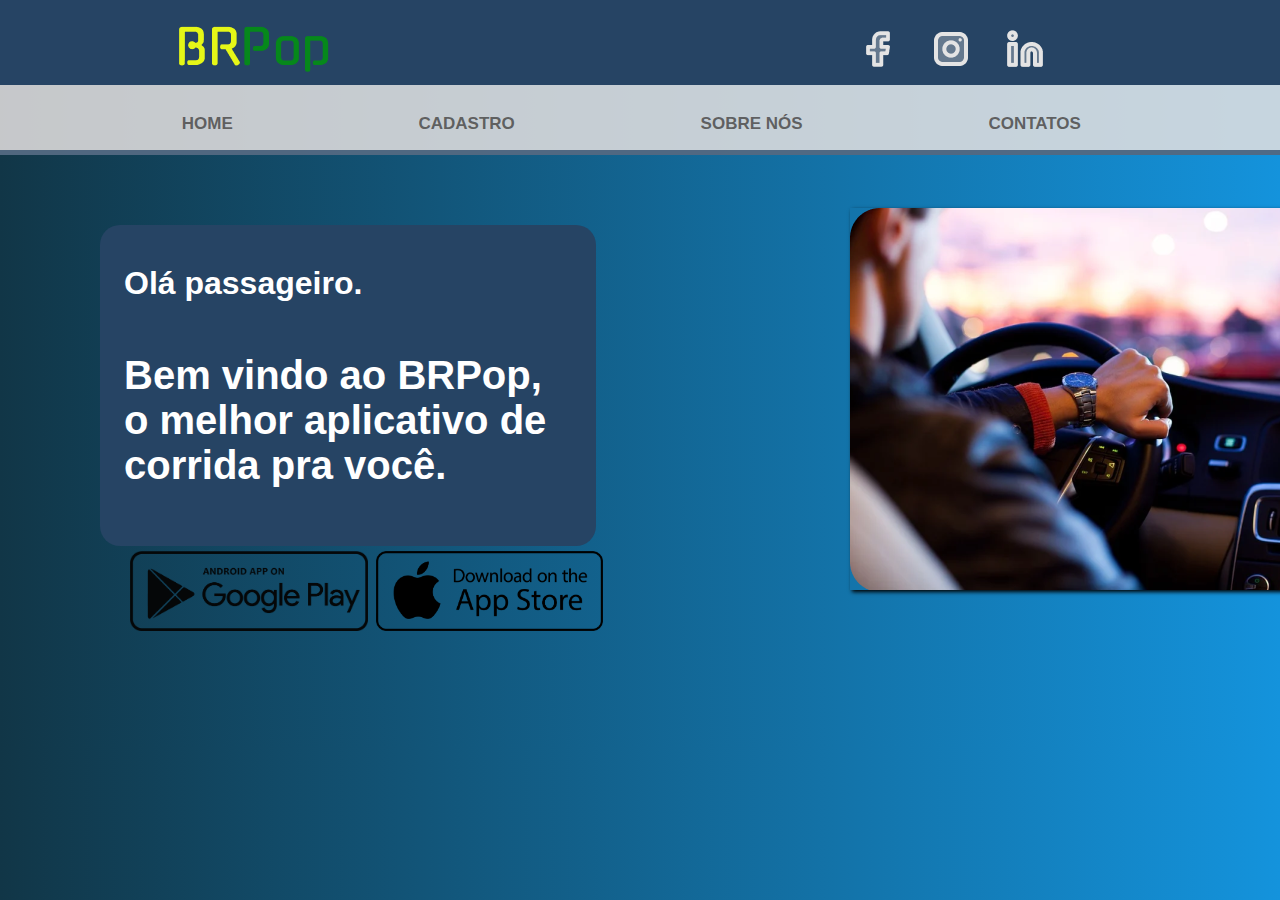
<file: BRPop-main/index.html>
<!DOCTYPE html>
<html lang="pt">
<head> 
    <script src="index.js" defer></script>
    <link rel="stylesheet" type="text/css" href="css/main.css">
    <title>BRPop</title>
    <meta name="viewport" content="width=device-width, initial-scale=1.0, maximum-scale=1.0">
</head>
<!------------------FUNDO DO SITE---------------------------------------->
<body class="fundocor">
<!-------------------MENU PRINCIPAL DO SITE------------------------------>
    <header class="menu-principal">
        <main>
            <div>
<!------------------LOGO DO SITE------------------------------------------>
            <div class="logo">
                <a href="index.html"><img src="./img/logo.png"></a>
            </div>
<!------------------REDES SOCIAIS DO SITE---------------------------------->
            <div class="redes-sociais">
                <ul>
                    <li><a href="https://pt-br.facebook.com/"> 
                           <img src="./img/facebook.png"> 
                        </a>
                    </li>
                    <li><a href="https://www.instagram.com/"> 
                            <img src="./img/instagram.png"> 
                        </a>
                    </li>
                    <li><a href="https://www.linkedin.com/"> 
                            <img src="./img/linkedin.png"> 
                        </a>
                    </li>
                </ul>
            </div>
         </div>
        </main>
    </header>
<!------------------MENU DE NAVEGAÇÃO--------------------------------->
    <main>
        <div class="header-2">
            <div class="menu">
                <nav>
                    <ul>
                        <li> <a href="index.html">Home</a></li>
                        <li> <a href="cadastro.html">Cadastro</a></li>
                        <li> <a href="sobre-nos.html">Sobre Nós</a></li>
                        <li> <a href="Pag-contato.html">Contatos</a></li>
                    </ul>
                </nav>
            </div>
        </div>
    </main>
    <!---------------CONTEÚDO DO SITE-------------------------------->
        <section>
            <div class="home">
                <div class="home-container">
                    <div class="box-home-container">
                        <div class="home-texto">
                            <span class="home-titulo">Olá passageiro.</span>
                            <h1>Bem vindo ao BRPop, o melhor aplicativo de corrida pra você.</h1>
                        </div>
                        <div class="containerdosbotoes">
                            <a href="https://play.google.com/store/games?device=windows"><img src="./img/kindpng_1679882.png" class="botao-google-play"></a>
                            <a href="https://www.apple.com/app-store/"><img src="./img/222-2228956_app-store-logo-app-store-icon-white.png" class="botao-apple-store"></a>
                        </div>
                        <div class="carrossel">
                            <div class="container-carrossel" id="img">
                                <img src="./img/motorista1.png">
                                <img src="./img/motorista2.png">
                                <img src="./img/motorista3.png">
                                <img src="./img/motorista4.png">
                            </div>
                    </div>    
                    </div>
                </div>
            </div>
        </section>
        
    <!-----------------RODAPÉ------------------------------->

</body>
</html>
</file>
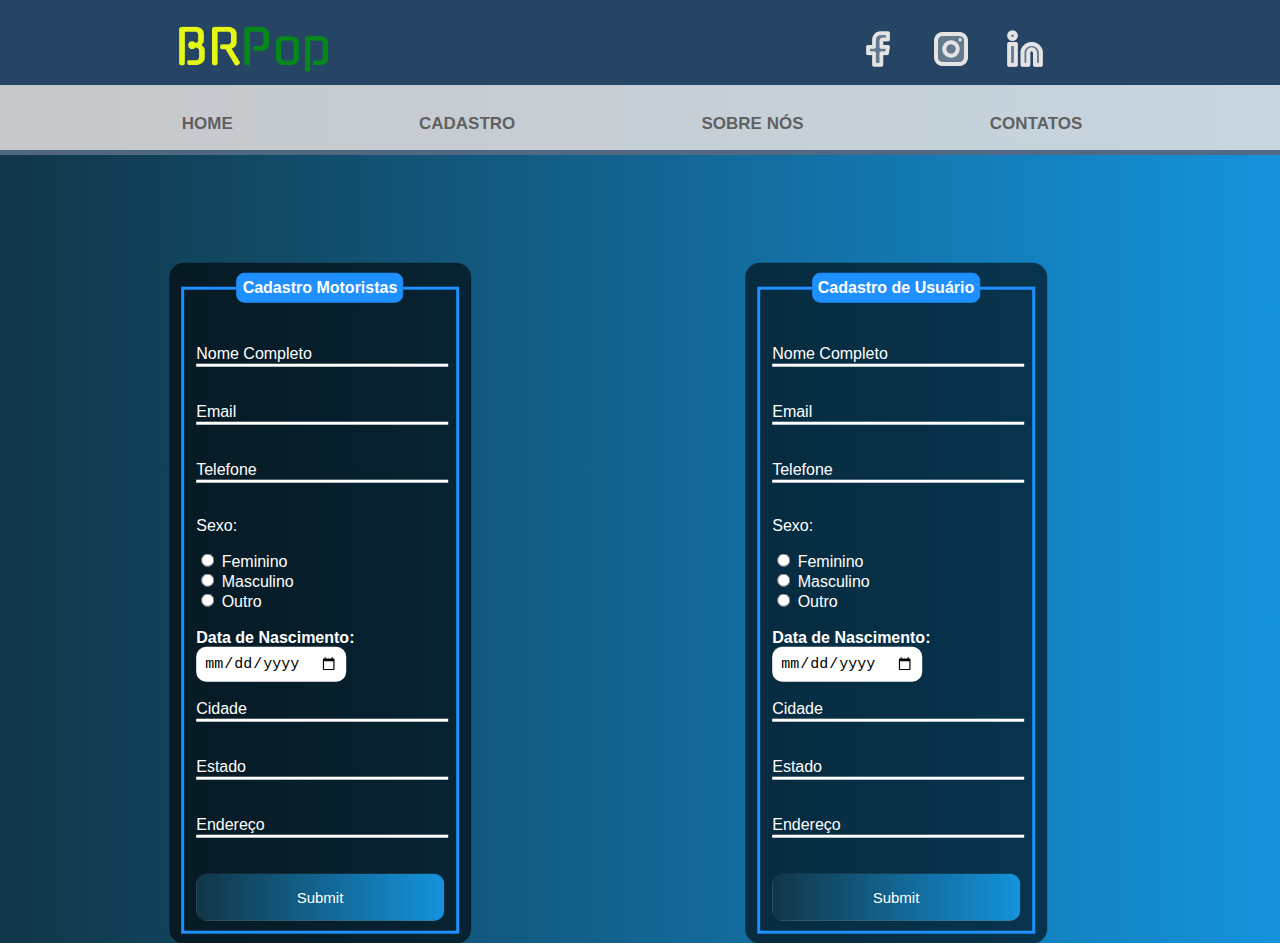
<file: BRPop-main/cadastro.html>
<!DOCTYPE html>
<html lang="pt">
<head> 
<!-------------LINK DO CSS PARA O INDEX.HTML----------------------------->
    <link rel="stylesheet" type="text/css" href="css/cadastro.css">
    <title>BRPop</title>
    <meta name="viewport" content="width=device-width, initial-scale=1.0, maximum-scale=1.0">
</head>
<!------------------FUNDO DO SITE---------------------------------------->
<body class="fundocor">
<!-------------------MENU PRINCIPAL DO SITE------------------------------>
    <header class="menu-principal">
        <main>
            <div>
<!------------------LOGO DO SITE------------------------------------------>
            <div class="logo">
                <a href="index.html"><img src="./img/logo.png"></a>
            </div>
<!------------------REDES SOCIAIS DO SITE---------------------------------->
            <div class="redes-sociais">
                <ul>
                    <li><a href="https://pt-br.facebook.com/"> 
                           <img src="./img/facebook.png"> 
                        </a>
                    </li>
                    <li><a href="https://www.instagram.com/"> 
                            <img src="./img/instagram.png"> 
                        </a>
                    </li>
                    <li><a href="https://www.linkedin.com/"> 
                            <img src="./img/linkedin.png"> 
                        </a>
                    </li>
                </ul>
            </div>
         </div>
        </main>
    </header>
<!------------------MENU DE NAVEGAÇÃO--------------------------------->
    <main>
        <div class="header-2">
            <div class="menu">
                <nav>
                    <ul>
                        <li> <a href="index.html">Home</a></li>
                        <li> <a href="cadastro.html">Cadastro</a></li>
                        <li> <a href="sobre-nos.html">Sobre Nós</a></li>
                        <li> <a href="Pag-contato.html">Contatos</a></li>
                    </ul>
                </nav>
            </div>
        </div>
    </main>
<!--------------------CADASTRO------------------------------------------>
    <div class="box">
        <form action="">
            <fieldset>
                <legend><b>Cadastro Motoristas</b></legend>
                <br><br>
                <div class="inputBox">
                    <input type="text" name="nome" id="nome" class="inputUser" required>
                    <label for="nome" class="labelInput">Nome Completo</label>
                </div>
                <br><br>
                <div class="inputBox">
                    <input type="text" name="email" id="email" class="inputUser" required>
                    <label for="email" class="labelInput">Email</label>
                </div>        
                <br><br>        
                <div class="inputBox">
                    <input type="tel" name="telefone" id="telefone" class="inputUser" required>
                    <label for="telefone" class="labelInput">Telefone</label>
                </div>
                <br>
                <p>Sexo:</p>
                <input type="radio" id="feminino" name="genero" value="feminino" required>
                <label for="feminino">Feminino</label>
                <br>
                <input type="radio" id="masculino" name="genero" value="masculino" required>
                <label for="masculino">Masculino</label>
                <br>
                <input type="radio" id="outro" name="genero" value="outro" required>
                <label for="outro">Outro</label>
                <br>
                <br>
                
                    <label for="data_nascimento"><b>Data de Nascimento:</b></label>
                    <input type="date" name="data_nascimento" id="data_nascimento"  required>
                
                <br><br>
                <div class="inputBox">
                    <input type="text" name="cidade" id="cidade" class="inputUser" required>
                    <label for="cidade" class="labelInput">Cidade</label>
                </div>
                <br><br>
                <div class="inputBox">
                    <input type="text" name="estado" id="estado" class="inputUser" required>
                    <label for="estado" class="labelInput">Estado</label>
                </div>
                <br><br>
                <div class="inputBox">
                    <input type="text" name="endereço" id="endereço" class="inputUser" required>
                    <label for="endereço" class="labelInput">Endereço</label>
                </div>
                <br><br>
                <input type="submit" name="submit" id="submit">
            </fieldset>
        </form>
    </div>
    <div class="box2">
        <fieldset>
            <legend><b>Cadastro de Usuário</b></legend>
            <br><br>
            <div class="inputBox">
                <input type="text" name="nome" id="nome" class="inputUser" required>
                <label for="nome" class="labelInput">Nome Completo</label>
            </div>
            <br><br>
            <div class="inputBox">
                <input type="text" name="email" id="email" class="inputUser" required>
                <label for="email" class="labelInput">Email</label>
            </div>        
            <br><br>        
            <div class="inputBox">
                <input type="tel" name="telefone" id="telefone" class="inputUser" required>
                <label for="telefone" class="labelInput">Telefone</label>
            </div>
            <br>
            <p>Sexo:</p>
            <input type="radio" id="feminino" name="genero" value="feminino" required>
            <label for="feminino">Feminino</label>
            <br>
            <input type="radio" id="masculino" name="genero" value="masculino" required>
            <label for="masculino">Masculino</label>
            <br>
            <input type="radio" id="outro" name="genero" value="outro" required>
            <label for="outro">Outro</label>
            <br>
            <br>
            
                <label for="data_nascimento"><b>Data de Nascimento:</b></label>
                <input type="date" name="data_nascimento" id="data_nascimento"  required>
            
            <br><br>
            <div class="inputBox">
                <input type="text" name="cidade" id="cidade" class="inputUser" required>
                <label for="cidade" class="labelInput">Cidade</label>
            </div>
            <br><br>
            <div class="inputBox">
                <input type="text" name="estado" id="estado" class="inputUser" required>
                <label for="estado" class="labelInput">Estado</label>
            </div>
            <br><br>
            <div class="inputBox">
                <input type="text" name="endereço" id="endereço" class="inputUser" required>
                <label for="endereço" class="labelInput">Endereço</label>
            </div>
            <br><br>
            <input type="submit" name="submit" id="submit">
        </fieldset>
    </div>
</file>
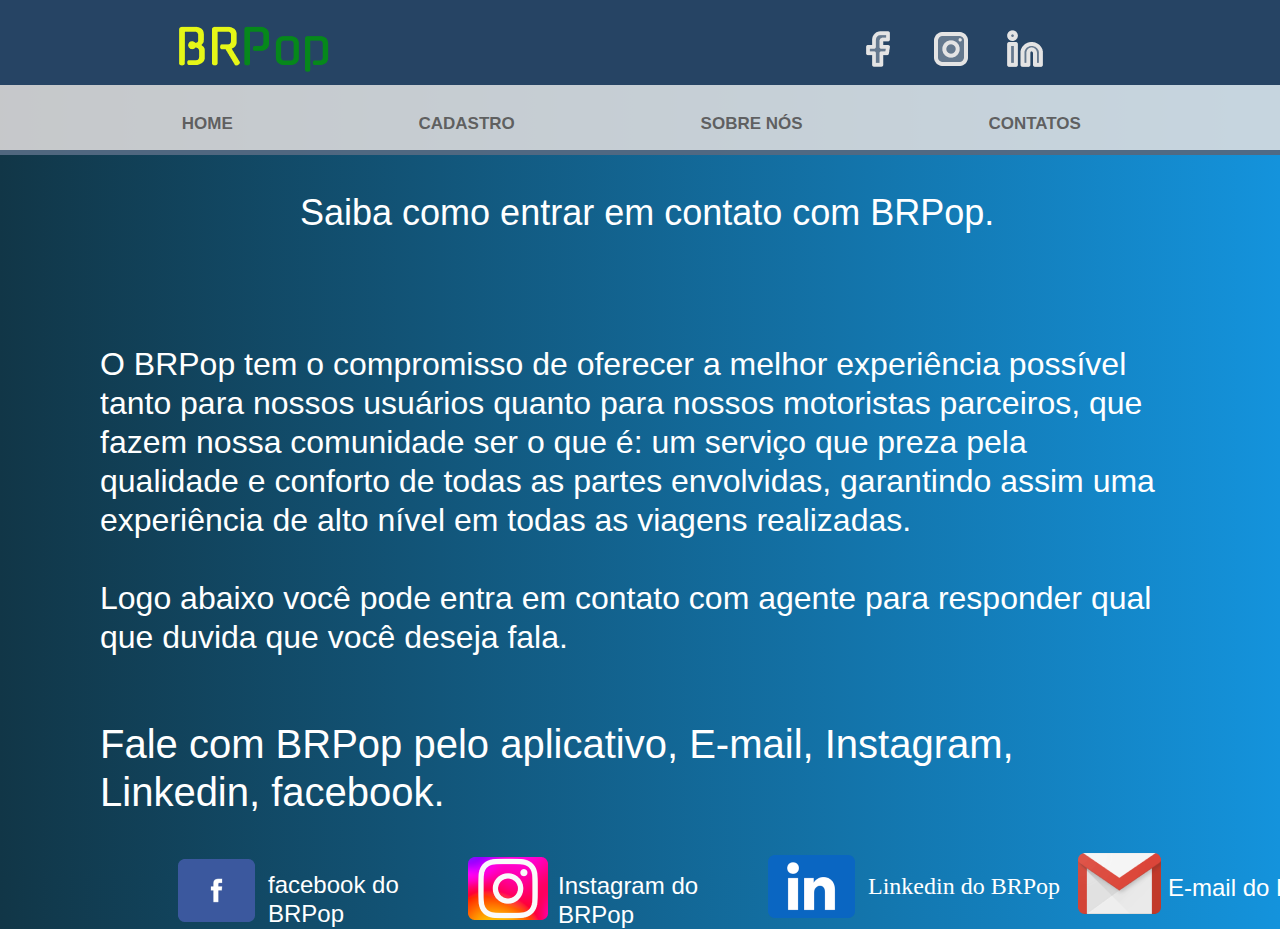
<file: BRPop-main/Pag-contato.html>
<!DOCTYPE html>
<html lang="pt">
<head> 
<!-------------LINK DO CSS PARA O INDEX.HTML----------------------------->
    <link rel="stylesheet" type="text/css" href="css/Pag-contato.css">
    <title>BRPop</title>
</head>
<!------------------FUNDO DO SITE---------------------------------------->
<body class="fundocor">
<!-------------------MENU PRINCIPAL DO SITE------------------------------>
    <header class="menu-principal">
        <main>
            <div>
<!------------------LOGO DO SITE------------------------------------------>
            <div class="logo">
                <a href="index.html"><img src="./img/logo.png"></a>
            </div>
<!------------------REDES SOCIAIS DO SITE---------------------------------->
            <div class="redes-sociais">
                <ul>
                    <li><a href="https://pt-br.facebook.com/"> 
                           <img src="./img/facebook.png"> 
                        </a>
                    </li>
                    <li><a href="https://www.instagram.com/"> 
                            <img src="./img/instagram.png"> 
                        </a>
                    </li>
                    <li><a href="https://www.linkedin.com/"> 
                            <img src="./img/linkedin.png"> 
                        </a>
                    </li>
                </ul>
            </div>
         </div>
        </main>
    </header>
<!------------------MENU DE NAVEGAÇÃO--------------------------------->
    <main>
        <div class="header-2">
            <div class="menu">
                <nav>
                    <ul>
                        <li> <a href="index.html">Home</a></li>
                        <li> <a href="cadastro.html">Cadastro</a></li>
                        <li> <a href="sobre-nos.html">Sobre Nós</a></li>
                        <li> <a href="Pag-contato.html">Contatos</a></li>
                    </ul>
                </nav>
            </div>
        </div>
    </main>
<!---------------CONTEÚDO DO SITE-------------------------------->
    <main>
<!---------------------------TEXTO 1----------------------------------------------------------->
        <div class="texto">
            <p>Saiba como entrar em contato com BRPop.</p>
        </div>
<!------------------------------------------TETXTO 2----------------------------------------------------------------------------------->        
        <div class="texto2">
            <p> O BRPop tem o compromisso de oferecer a melhor experiência possível tanto para nossos usuários quanto para nossos motoristas parceiros,
                 que fazem nossa comunidade ser o que é: um serviço que preza pela qualidade e conforto de todas as partes envolvidas,
                 garantindo assim uma experiência de alto nível em todas as viagens realizadas.<br><br>
                 Logo abaixo você pode entra em contato com agente para responder qual que duvida que você deseja fala.</p>
        </div>
<!------------------------------------------------TEXTO 3------------------------------------------------------------------------------------------>
        <div class="texto3">
            <p>Fale com BRPop pelo aplicativo, E-mail, Instagram, Linkedin, facebook.</p>
        </div>
        <!------------------------------------ICONES DE CONTATOS---------------------------------------------------------------------------------------------->
        <div class="contatos">
                <div class="icone">
                    <a href="https://pt-br.facebook.com/"> 
                        <img src="./img/icone-fecebook.png"> 
                    </a>
                </div>
                <div class="icone2">
                    <a href="https://www.instagram.com/"> 
                        <img src="./img/icone-instagram.jpg"> 
                    </a>
                </div>
                <div class="icone3">
                    <a href="https://www.linkedin.com/"> 
                        <img src="./img/icone-linkedin.jpg"> 
                    </a>
                </div>
                <div class="icone4">
                    <a href="https://www.google.com/intl/pt-BR/gmail/about/"> 
                        <img src="./img/icone-e-mail.jpg">
                    </a>
                </div>
<!-------------------------------------------------NOMES DO LADOS DOS ICONES----------------------------------------------------------------------------------->
                <div class="texto4">
                    <p>E-mail do BRPop</p>
                </div>
                <div class="texto5">
                    <p>Linkedin do BRPop</p>
                </div>
                <div class="texto6">
                    <p>Instagram do BRPop</p>
                </div>
                <div class="texto7">
                    <p>facebook do BRPop</p>
                </div>
        </div>
    </main>
    <!-----------------RODAPÉ------------------------------->

</body>
</html>
</file>
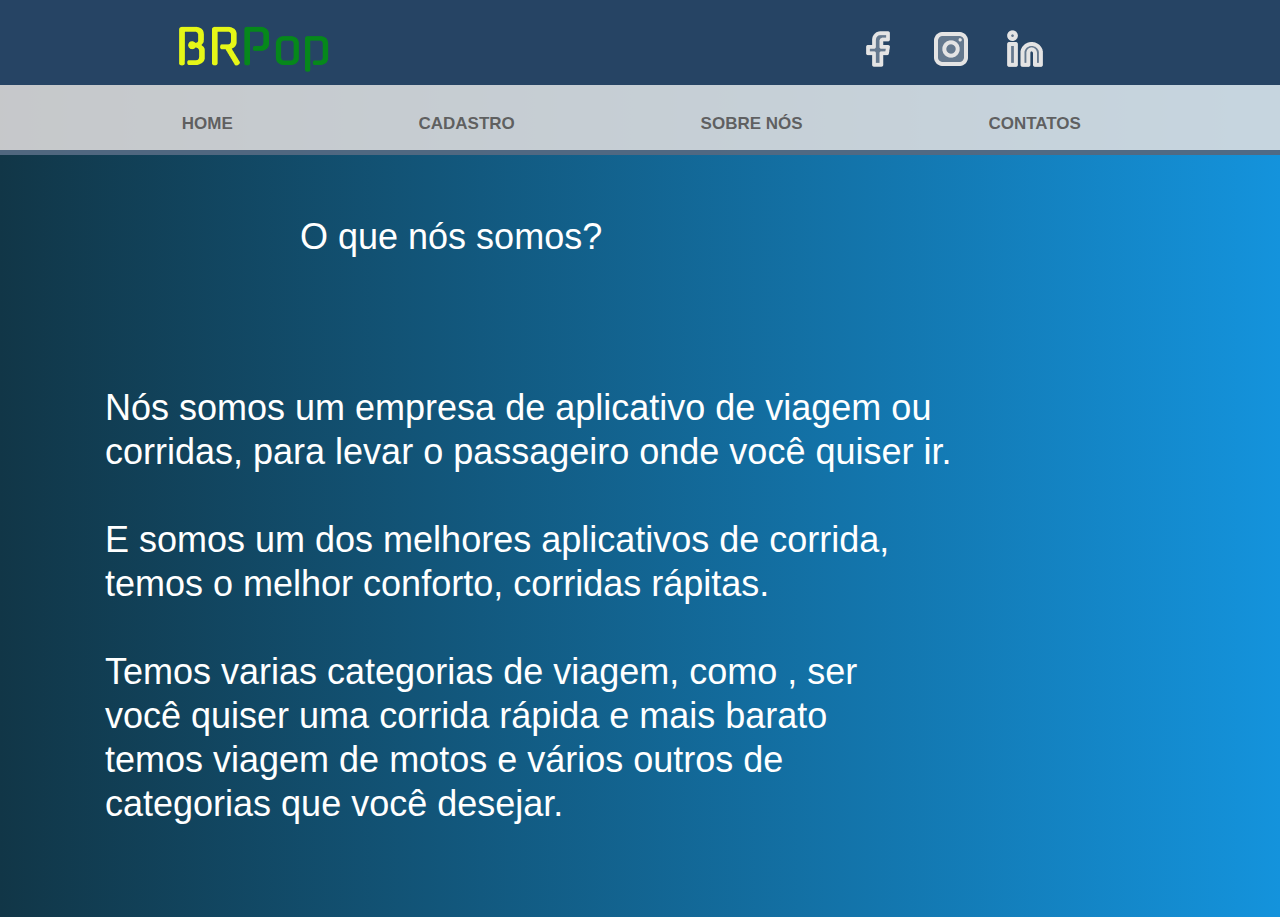
<file: BRPop-main/sobre-nos.html>
<!DOCTYPE html>
<html lang="pt">
<head> 
<!-------------LINK DO CSS PARA O INDEX.HTML----------------------------->
    <link rel="stylesheet" type="text/css" href="css/sobre-nos.css">
    <title>BRPop</title>
    <meta name="viewport" content="width=device-width, initial-scale=1.0, maximum-scale=1.0">
</head>
<!------------------FUNDO DO SITE---------------------------------------->
<body class="fundocor">
<!-------------------MENU PRINCIPAL DO SITE------------------------------>
    <header class="menu-principal">
        <main>
            <div>
<!------------------LOGO DO SITE------------------------------------------>
            <div class="logo">
                <img src="./img/logo.png">
            </div>
<!------------------REDES SOCIAIS DO SITE---------------------------------->
            <div class="redes-sociais">
                <ul>
                    <li><a href="https://pt-br.facebook.com/"> 
                           <img src="./img/facebook.png"> 
                        </a>
                    </li>
                    <li><a href="https://www.instagram.com/"> 
                            <img src="./img/instagram.png"> 
                        </a>
                    </li>
                    <li><a href="https://www.linkedin.com/"> 
                            <img src="./img/linkedin.png"> 
                        </a>
                    </li>
                </ul>
            </div>
         </div>
        </main>
    </header>
<!------------------MENU DE NAVEGAÇÃO--------------------------------->
    <main>
        <div class="header-2">
            <div class="menu">
                <nav>
                    <ul>
                        <li> <a href="index.html">Home</a></li>
                        <li> <a href="cadastro.html">Cadastro</a></li>
                        <li> <a href="sobre-nos.html">Sobre Nós</a></li>
                        <li> <a href="Pag-contato.html">Contatos</a></li>
                    </ul>
                </nav>
            </div>
        </div>
    </main>
<!---------------CONTEÚDO DO SITE-------------------------------->
    <main>
        <dvi>
<!----------------------------TITULO 1---------------------------------------------------------------->
            <p class="titulo">O que nós somos?</p>
<!------------------------------------TITULO 2-------------------------------------------------------->
            <p class="titulo2">Nós somos um empresa de aplicativo de viagem ou corridas, para levar o passageiro onde você quiser ir.<br><br>
                E somos um dos melhores aplicativos de corrida,<br>
                temos o melhor conforto, corridas rápitas.<br><br>
                Temos varias categorias de viagem, como , ser <br>você quiser uma corrida rápida e mais barato <br>temos viagem de motos e vários outros de <br>categorias que você desejar. </p>
        </dvi>
<!---------------------------------------------IMAGEM DO MOTORISTA----------------------------------------------------->
        <div class="img-motorista">
        
        </div>
    </main>
<!-----------------RODAPÉ------------------------------->
    </body>
    </html>
</file>
<file: BRPop-main/css/main.css>
/*--------------------------------AJUSTE DO BODY NO HTML----------------------------------------*/

body {
    margin: 0 auto;
    width: 100%;
    height: 100%;
}
ul{
    padding: 0px!important;
}
main {
    margin: 0 auto;
    width: 100%;
    position: relative;
}

/*----------------FUNDO DO SITE-------------------------------------------------*/

.fundocor{
    background-image: linear-gradient(to left, rgb(20, 147, 220), rgb(17, 54, 71) );
}

/*-----------------MENU PRICIPAL DO SITE----------------------------------------*/

.menu-principal {
    width: 100%;
    background-color:#264464;
    height: 85px;
}

/*--------------------LOGO DO SITE BRPOP----------------------------------------*/

.logo{
    float:left;
    width: 30%;
    margin-top: 2%;
    margin-left: 14%;
    
}

/*------------------REDES SOCIAIS DO SITE---------------------------------------*/

.redes-sociais ul li {
    float: left;
    list-style: none;
    margin-right: 8%;
}
.redes-sociais {
    margin-top: 1%;
    width: 33%;
    float: right;
}
/*----------------------BARRA DE MENU DE NAVEGAÇÃO COM ANIMAÇÃO----------------------------*/
.menu nav ul li a:hover {
    color: #2600ffbc;
 }
/*-------------------BARRA DE MENU DE NAVEGAÇÃO----------------------------------------*/

.header-2 {
    padding-top: 0.1px;
    background-color: rgba(227, 224, 224, 0.864);
    width: 100%;
    border-bottom: 5px solid #264464bc;
}
.header-2 ul li {
    color: #555555e8;
    padding-top: 1%;
    list-style: none;
    display: inline-block;
    margin-left: 14.2%;
}
.header-2 ul li a{
    color: #555555e8;
    text-decoration: none;
    font-size: 17px;
    text-transform: uppercase;
    font-family: Arial, Helvetica, sans-serif;
    font-weight: bold;
}

/*------------------CONTEÚDO DO SITE-------------------------------------*/ 

.home {
    height: 480px;
    width: 100%;
    padding: 100px 0 10px 0;
    display: flex;
    flex-direction: column;
    gap: 40px;
}

.container {
    display: inline-block;
    width: 100%;
    margin-right: auto;
    margin-left: auto;
}

.home-titulo {
    font-weight: bold;
    font-family: Arial, Helvetica, sans-serif;
    font-size: 32px;
    color: white;
}

.home-texto {
    display: flex;
    flex-direction: column;
    gap: 24px;
    background: #264464;
    border-radius: 20px;
    padding: 40px 24px 32px;
    position: relative;
    width: 35%;
    left: 100px;
    font-family: Arial, Helvetica, sans-serif;
    color: white;
    margin-top: -30px;
}

.home-texto h1 {
    font-size: 40px;
    font-family: Arial, Helvetica, sans-serif;
}

.containerdosbotoes {
    display: flex;
    gap: 8px;
    height: 80px;
    margin-left: 130px;
}

.botao-google-play {
    height: 100%;
    width:  100%;
    margin-top: 5px;
    
}

.botao-apple-store{
    height: 100%;
    width: 100%;
    margin-top: 5px;
}

.carrossel {
    display: flex;
    box-shadow: 2px 2px 4px black;
    overflow: hidden;
    max-width: 540px;
    width: 539px;
    height: 382px;
    margin-left: 850px;
    margin-top: -418px;
}

.container-carrossell {
    display: flex;
    transition: transform 0.5 ease-in-out;
    transform: translateX(0);
}

.container-carrossell img{
    object-fit: cover;
    width: 539px;
    height: 382px;
}
</file>
<file: BRPop-main/css/cadastro.css>
/*--------------------------------AJUSTE DO BODY NO HTML----------------------------------------*/

body {
    margin: 0 auto;
    width: 100%;
    height: 100%;
    font-family: Arial, Helvetica, sans-serif;
}
ul{
    padding: 0px!important;
}
main {
    margin: 0 auto;
    width: 100%;
    position: relative;
}

/*----------------FUNDO DO SITE-------------------------------------------------*/

.fundocor{
    background-image: linear-gradient(to left, rgb(20, 147, 220), rgb(17, 54, 71) );
}

/*-----------------MENU PRICIPAL DO SITE----------------------------------------*/

.menu-principal {
    width: 100%;
    background-color:#264464;
    height: 85px;
}

/*--------------------LOGO DO SITE BRPOP----------------------------------------*/

.logo{
    float:left;
    width: 30%;
    margin-top: 2%;
    margin-left: 14%;
    
}

/*------------------REDES SOCIAIS DO SITE---------------------------------------*/

.redes-sociais ul li {
    float: left;
    list-style: none;
    margin-right: 8%;
}
.redes-sociais {
    margin-top: 1%;
    width: 33%;
    float: right;
}
/*----------------------BARRA DE MENU DE NAVEGAÇÃO COM ANIMAÇÃO----------------------------*/
.menu nav ul li a:hover {
    color: #2600ffbc;
 }
/*-------------------BARRA DE MENU DE NAVEGAÇÃO----------------------------------------*/

.header-2 {
    padding-top: 0.1px;
    background-color: rgba(227, 224, 224, 0.864);
    width: 100%;
    border-bottom: 5px solid #264464bc;
}
.header-2 ul li {
    color: #555555e8;
    padding-top: 1%;
    list-style: none;
    display: inline-block;
    margin-left: 14.2%;
}
.header-2 ul li a{
    color: #555555e8;
    text-decoration: none;
    font-size: 17px;
    text-transform: uppercase;
    font-family: Arial, Helvetica, sans-serif;
    font-weight: bold;
}
/*----------------------CADASTRO DE MOTORISTAS-----------------------------*/
.box{
    color: white;
    position: absolute;
    top: 67%;
    left: 25%;
    transform: translate(-50%,-50%);
    background-color: rgba(0, 0, 0, 0.6);
    padding: 10px;
    border-radius: 15px;
    width: 22%;
}
/*-----------------------CADASTRO USUÁRIOS---------------------------------*/
.box2{
    color: white;
    position: absolute;
    top: 67%;
    left: 70%;
    transform: translate(-50%,-50%);
    background-color: rgba(0, 0, 0, 0.6);
    padding: 10px;
    border-radius: 15px;
    width: 22%;
}
/*-----------------------EDIÇÃO DOS DOIS FIELDSETS---------------*/
fieldset{
    border: 3px solid dodgerblue ;
}
legend{
    border: 1px solid dodgerblue;
    padding: 5px;
    background-color: dodgerblue;
    text-align: center;
    border-radius: 8px;
}
/*-----------------------EDIÇÃO DOS INPUTS-----------------------*/
.inputBox{
    position: relative;
}
.inputUser{
    background: none;
    border: none;
    border-bottom: solid white;
    outline: none;
    color: white;
    font-size: 15px;
    width: 100%;
    letter-spacing: 2px;
}
.labelInput{
    position: absolute;
    top: 0px;
    left: 0px;
    pointer-events: none;
    transition: .5s;
}
/*----------------------ANIMAÇÃO NOS INPUTS------------------------*/
.inputUser:focus ~ .labelInput,
.inputUser:valid ~ .labelInput{
    top:-20px;
    font-size: 12px;
    color: dodgerblue;
}
/*-----------------------DATA DE NASCIMENTO----------------------*/
#data_nascimento{
    border: none;
    padding: 8px;
    border-radius: 10px;
    font-size: 15px;
}
/*------------------------BOTÃO ENVIAR----------------------------*/
#submit{
    background-image: linear-gradient(to left, rgb(20, 147, 220), rgb(17, 54, 71) );
    width: 100%;
    border: none;
    padding: 15px;
    color: white;
    font-size: 15px;
    cursor: pointer;
    border-radius: 10px;
}
</file>
<file: BRPop-main/css/Pag-contato.css>
/*--------------------------------AJUSTE DO BODY NO HTML----------------------------------------*/
body {
    margin: 0 auto;
    width: 100%;
    height: 100%;
}

ul{
    padding: 0px!important;
}
main {
    margin: 0 auto;
    width: 100%;
    position: relative;

}


/*----------------FUNDO DO SITE-------------------------------------------------*/

.fundocor{
    background-image: linear-gradient(to left, rgb(20, 147, 220), rgb(17, 54, 71) );
}

/*-----------------MENU PRICIPAL DO SITE----------------------------------------*/

.menu-principal {
    width: 100%;
    background-color:#264464;
    height: 85px;
}

/*--------------------LOGO DO SITE BRPOP----------------------------------------*/

.logo{
    float:left;
    width: 30%;
    margin-top: 2%;
    margin-left: 14%;
    
}

/*------------------REDES SOCIAIS DO SITE---------------------------------------*/

.redes-sociais ul li {
    float: left;
    list-style: none;
    margin-right: 8%;
}
.redes-sociais {
    margin-top: 1%;
    width: 33%;
    float: right;
}
/*----------------------BARRA DE MENU DE NAVEGAÇÃO COM ANIMAÇÃO----------------------------*/
.menu nav ul li a:hover {
    color: #2600ffbc;
 }

/*-------------------BARRA DE MENU DE NAVEGAÇÃO----------------------------------------*/

.header-2 {
    padding-top: 0.1px;
    background-color: rgba(227, 224, 224, 0.864);
    width: 100%;
    border-bottom: 5px solid #264464bc;
}
.header-2 ul li {
    color: #555555e8;
    padding-top: 1%;
    list-style: none;
    display: inline-block;
    margin-left: 14.2%;
}
.header-2 ul li a{
    color: #555555e8;
    text-decoration: none;
    font-size: 17px;
    text-transform: uppercase;
    font-family: Arial, Helvetica, sans-serif;
    font-weight: bold;
}

/*----------------------------------------TEXTOS DA PAGINA CONTATO----------------------------------------*/

.texto {
    display: flex;
    width: 764px;
    height: 58px;
    margin-left: 300px;
    top: 30px;

    font-family: Arial, Helvetica, sans-serif;
    font-style: normal;
    font-weight: 400;
    font-size: 36px;
    line-height: 44px;

    color: white;
}

.texto2 {
    display: flex;
    width: 1065px;
    height: 367px;
    margin-left: 100px;
    margin-top: 100px;

    font-family: Arial, Helvetica, sans-serif;
    font-style: normal;
    font-weight: 400;
    font-size: 32px;
    line-height: 39px;

    color: white;
}

.texto3 {
    display: flex;
    width: 1026px;
    height: 129px;
    margin-left: 100px;
    top: 100px;

    font-family: Arial, Helvetica, sans-serif;
    font-style: normal;
    font-weight: 400;
    font-size: 40px;
    line-height: 48px;

    color: white;
}

/*-----------------------------ICONES PARA CONTATOS--------------------------------------*/
.contatos{
    padding-left: 10%;
}
.icone{
    display: flex;
    width: 77px;
    height: 63px;
    margin-left: 50px;
    margin-top: 50px;
}

.icone2 {
    display: flex;
    width: 80px;
    height: 63px;
    margin-left: 340px;
    margin-top: -65px;

}

.icone3 {
    display: flex;
    width: 87px;
    height: 63px;
    margin-left: 640px;
    margin-top: -65px;
}

.icone4 {
    display: flex;
    width: 95px;
    height: 66px;
    margin-left: 950px;
    margin-top: -65px;
}

/*----------------------------TEXTOS DO LADO DOS ICONES-----------------------------------------*/

.texto5 {
    display: flex;
    width: 207px;
    height: 29px;
    margin-left: 740px; 
    margin-top: -30px;

    font-family: 'Inter';
    font-style: normal;
    font-weight: 400;
    font-size: 24px;
    line-height: 29px;

    color: white;
}

.texto6 {
    display: flex;
    width: 207px;
    height: 29px;
    margin-left: 430px ; 
    margin-top: -30px;

    font-family: Arial, Helvetica, sans-serif;
    font-style: normal;
    font-weight: 400;
    font-size: 24px;
    line-height: 29px;

    color: white;
}

.texto4 {
    display: flex;
    width: 207px;
    height: 29px;
    margin-left: 1040px;
    margin-top: -70px;

    font-family: Arial, Helvetica, sans-serif;
    font-style: normal;
    font-weight: 400;
    font-size: 24px;
    line-height: 29px;

    color: white;
}

.texto7 {
    display: flex;
    width: 207px;
    height: 29px;
    margin-left: 140px;
    margin-top: -30px;

    font-family: Arial, Helvetica, sans-serif;
    font-style: normal;
    font-weight: 400;
    font-size: 24px;
    line-height: 29px;

    color: white;

}
</file>
<file: BRPop-main/css/sobre-nos.css>
/*--------------------------------AJUSTE DO BODY NO HTML----------------------------------------*/

body {
    margin: 0 auto;
    width: 100%;
    height: 100%;
}
ul{
    padding: 0px!important;
}
main {
    margin: 0 auto;
    width: 100%;
    position: relative;
}

/*----------------FUNDO DO SITE-------------------------------------------------*/

.fundocor{
    background-image: linear-gradient(to left, rgb(20, 147, 220), rgb(17, 54, 71) );
}

/*-----------------MENU PRICIPAL DO SITE----------------------------------------*/

.menu-principal {
    width: 100%;
    background-color:#264464;
    height: 85px;
}

/*--------------------LOGO DO SITE BRPOP----------------------------------------*/

.logo{
    float:left;
    width: 30%;
    margin-top: 2%;
    margin-left: 14%;
    
}

/*------------------REDES SOCIAIS DO SITE---------------------------------------*/

.redes-sociais ul li {
    float: left;
    list-style: none;
    margin-right: 8%;
}
.redes-sociais {
    margin-top: 1%;
    width: 33%;
    float: right;
}
/*----------------------BARRA DE MENU DE NAVEGAÇÃO COM ANIMAÇÃO----------------------------*/
.menu nav ul li a:hover {
    color: #2600ffbc;
 }
/*-------------------BARRA DE MENU DE NAVEGAÇÃO----------------------------------------*/

.header-2 {
    padding-top: 0.1px;
    background-color: rgba(227, 224, 224, 0.864);
    width: 100%;
    border-bottom: 5px solid #264464bc;
}
.header-2 ul li {
    color: #555555e8;
    padding-top: 1%;
    list-style: none;
    display: inline-block;
    margin-left: 14.2%;
}
.header-2 ul li a{
    color: #555555e8;
    text-decoration: none;
    font-size: 17px;
    text-transform: uppercase;
    font-family: Arial, Helvetica, sans-serif;
    font-weight: bold;
}

/*----------------------------titulo 1 e 2-------------------------------------------------*/

.titulo {
    display: flex;
    width: 572px;
    height: 71px;
    margin-left: 300px;
    margin-top: 60px;

    font-family: 'arial';
    font-style: normal;
    font-weight: 400px;
    font-size: 36px;
    line-height: 44px;

    color: #FFFFFF;
}

.titulo2 {
    display: flex;
    width: 857px;
    height: 495px;
    margin-left: 105px;
    margin-top: 100px;

    font-family: 'arial';
    font-style: normal;
    font-weight: 400;
    font-size: 36px;
    line-height: 44px;

    color: #FFFFFF;

}

/*--------------------------------imagem de um motorista-------------------------------------------------*/

.img-motorista img{
    display: flex;
    width: 600px;
    height: 400px;
    margin-left: 1100px;
    margin-top: -500px;

    border-radius: 35px;
}
</file>
